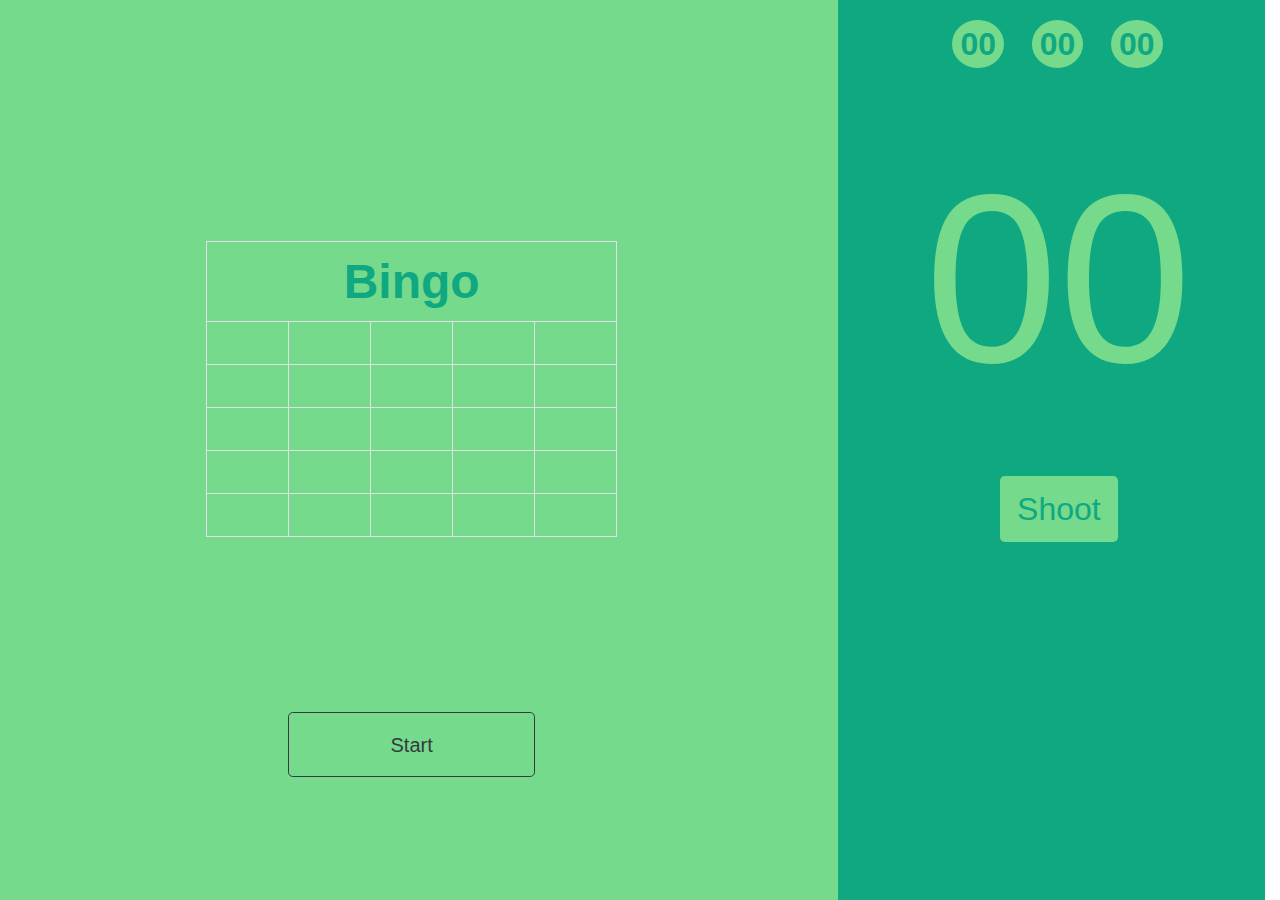
<file: index.html>
<html>
    <head>
        <title>Bingo</title>
        <link rel="stylesheet" href="style.css">
        <link rel="stylesheet" href="https://stackpath.bootstrapcdn.com/bootstrap/4.3.1/css/bootstrap.min.css" integrity="sha384-ggOyR0iXCbMQv3Xipma34MD+dH/1fQ784/j6cY/iJTQUOhcWr7x9JvoRxT2MZw1T" crossorigin="anonymous">
    </head>
    <body>
       <div class="row" id="main">
          <div class="col-md-8" id="mainWindow">
            <div id="table">
                <table class="table table-bordered" id="tab">
                   <tr>
                       <th colspan="5" class="text-center">Bingo</th>
                   </tr>
                   <tr>
                       <td class="text-center" contenteditable="true"></td>
                       <td class="text-center" contenteditable="true"></td>
                       <td class="text-center" contenteditable="true"></td>
                       <td class="text-center" contenteditable="true"></td>
                       <td class="text-center" contenteditable="true"></td>
                   </tr>
                   <tr>
                       <td class="text-center" contenteditable="true"></td>
                       <td class="text-center" contenteditable="true"></td>
                       <td class="text-center" contenteditable="true"></td>
                       <td class="text-center" contenteditable="true"></td>
                       <td class="text-center" contenteditable="true"></td>
                   </tr>
                   <tr>
                       <td class="text-center" contenteditable="true"></td>
                       <td class="text-center" contenteditable="true"></td>
                       <td class="text-center" contenteditable="true"></td>
                       <td class="text-center" contenteditable="true"></td>
                       <td class="text-center" contenteditable="true"></td>
                   </tr>
                   <tr>
                       <td class="text-center" contenteditable="true"></td>
                       <td class="text-center" contenteditable="true"></td>
                       <td class="text-center" contenteditable="true"></td>
                       <td class="text-center" contenteditable="true"></td>
                       <td class="text-center" contenteditable="true"></td>
                   </tr>
                   <tr>
                    <td class="text-center" contenteditable="true"></td>
                    <td class="text-center" contenteditable="true"></td>
                    <td class="text-center" contenteditable="true"></td>
                    <td class="text-center" contenteditable="true"></td>
                    <td class="text-center" contenteditable="true"></td>
                </tr>
                </table>
            </div>
            <button id="button1" type="button" class="btn btn-outline-dark btn-lg">Start</button>
          </div>
          <div class="col-md-4" id="SubWindow">
           <div id="timer">
             <b id="minutes">00</b>
             <b id="seconds">00</b>
             <b id="milliSeconds">00</b>
             <!-- <button id="bingoButton" type="button" class="btn btn-outline-white btn-lg">Bingo</button> -->
           </div>
           <h1 id="randomNumber">00</h1>
           <button id="shootButton" type="button" class="btn btn-lg">Shoot</button>
          </div>
       </div> 
   </body>
   <script src="https://ajax.googleapis.com/ajax/libs/jquery/3.4.1/jquery.min.js"></script>
   <script src="app.js"></script>
</html>
</file>
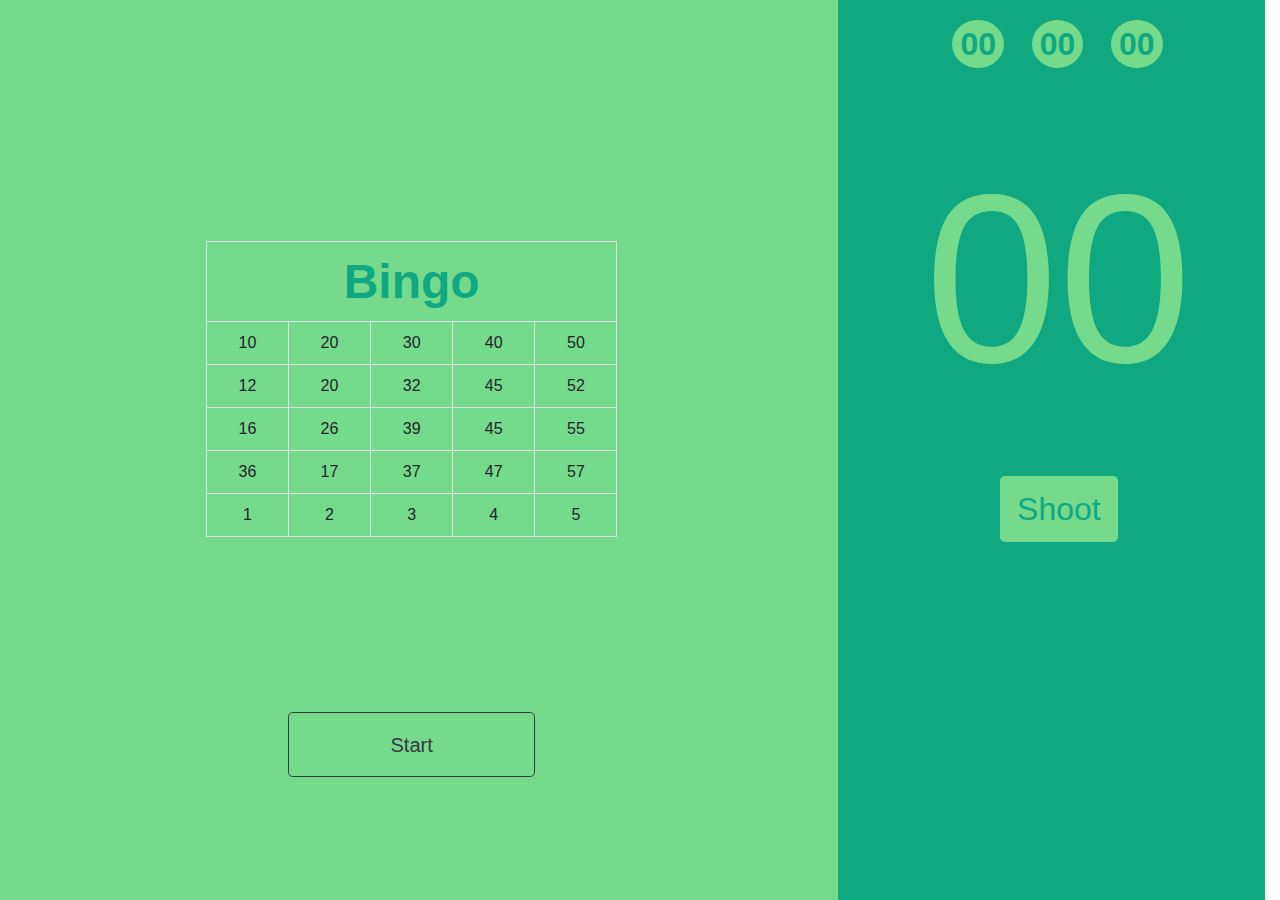
<file: bingo.html>
<html>
    <head>
        <title>Bingo</title>
        <link rel="stylesheet" href="style.css">
        <link rel="stylesheet" href="https://stackpath.bootstrapcdn.com/bootstrap/4.3.1/css/bootstrap.min.css" integrity="sha384-ggOyR0iXCbMQv3Xipma34MD+dH/1fQ784/j6cY/iJTQUOhcWr7x9JvoRxT2MZw1T" crossorigin="anonymous">
    </head>
    <body>
       <div class="row" id="main">
          <div class="col-md-8" id="mainWindow">
            <div id="table">
                <table class="table table-bordered" id="tab">
                   <tr>
                       <th colspan="5" class="text-center">Bingo</th>
                   </tr>
                   <tr>
                       <td class="text-center" contenteditable="true">10</td>
                       <td class="text-center" contenteditable="true">20</td>
                       <td class="text-center" contenteditable="true">30</td>
                       <td class="text-center" contenteditable="true">40</td>
                       <td class="text-center" contenteditable="true">50</td>
                   </tr>
                   <tr>
                       <td class="text-center" contenteditable="true">12</td>
                       <td class="text-center" contenteditable="true">20</td>
                       <td class="text-center" contenteditable="true">32</td>
                       <td class="text-center" contenteditable="true">45</td>
                       <td class="text-center" contenteditable="true">52</td>
                   </tr>
                   <tr>
                       <td class="text-center" contenteditable="true">16</td>
                       <td class="text-center" contenteditable="true">26</td>
                       <td class="text-center" contenteditable="true">39</td>
                       <td class="text-center" contenteditable="true">45</td>
                       <td class="text-center" contenteditable="true">55</td>
                   </tr>
                   <tr>
                       <td class="text-center" contenteditable="true">36</td>
                       <td class="text-center" contenteditable="true">17</td>
                       <td class="text-center" contenteditable="true">37</td>
                       <td class="text-center" contenteditable="true">47</td>
                       <td class="text-center" contenteditable="true">57</td>
                   </tr>
                   <tr>
                    <td class="text-center" contenteditable="true">1</td>
                    <td class="text-center" contenteditable="true">2</td>
                    <td class="text-center" contenteditable="true">3</td>
                    <td class="text-center" contenteditable="true">4</td>
                    <td class="text-center" contenteditable="true">5</td>
                </tr>
                </table>
            </div>
            <button id="button1" type="button" class="btn btn-outline-dark btn-lg">Start</button>
          </div>
          <div class="col-md-4" id="SubWindow">
           <div id="timer">
             <b id="minutes">00</b>
             <b id="seconds">00</b>
             <b id="milliSeconds">00</b>
             <!-- <button id="bingoButton" type="button" class="btn btn-outline-white btn-lg">Bingo</button> -->
           </div>
           <h1 id="randomNumber">00</h1>
           <button id="shootButton" type="button" class="btn btn-lg">Shoot</button>
          </div>
       </div> 
   </body>
   <script src="https://ajax.googleapis.com/ajax/libs/jquery/3.4.1/jquery.min.js"></script>
   <script src="app.js"></script>
</html>
</file>
<file: style.css>
#main{
  height: 100vh;  
  width: 100%;
}
#mainWindow{
    background-color: #75DA8B;
}
#subWindow{
    background-color: #10A881;
}
#table{
    /* background: #A3CB37; */
    width: 50%;
    height: 70%;
    margin-top: 10%;
    margin-left: 25%;
    display: flex;
    align-items: center;
    justify-content: center;
}
table{
    width: 100%; 
 border-color: #10A881;
}
th{
    justify-content: center;
    color: #10A881;
    font-size: 3em;
}

#button1{
    margin-left: 35%;
    padding:2% 5% 2% 5%;
    width: 30%;
    
}

#button1:active {
    box-shadow: 0 2px 0 #006599;
    transform: translateY(5px);
  }

#button1:hover{
    animation: shadow-pulse 1s infinite;
}

  @keyframes shadow-pulse
{
  0% {
    box-shadow: 0 0 0 0px rgba(0, 0, 0, 0.2);
  }
  100% {
    box-shadow: 0 0 0 35px rgba(0, 0, 0, 0);
  }
}
  
#timer{
    height: 15%;
    /* background-color: aliceblue; */
    position: relative;
}

#minutes{
  margin-top: 5%;
  margin-left: 25%;
  font-size: 2em;
  position: absolute;
  background-color: #75DA8B;
  padding-right: 2%;
  padding-left: 2%;
  border-radius: 50%;
  color: #10A881;
}

#seconds{
  margin-top: 5%;
  margin-left: 45%;
  font-size: 2em;
  position: absolute;
  color: #10A881;
  background-color: #75DA8B;
  padding-right: 2%;
  padding-left: 2%;
  border-radius: 50%;
}

#milliSeconds{
  margin-top: 5%;
  margin-left: 65%;
  font-size: 2em;
  position: absolute;
  color: #10A881;
  background-color: #75DA8B;
  padding-right: 2%;
  padding-left: 2%;
  border-radius: 50%;
}

@keyframes wiggle {
  0% { transform: rotate(0deg); }
 80% { transform: rotate(0deg); }
 85% { transform: rotate(90deg); }
 95% { transform: rotate(-90deg); }
100% { transform: rotate(0deg); }
}

#shootButton{
  background-color: #75DA8B;
  color: #10A881;
  margin-top: 10%;
  font-size: 2em;
  animation: wiggle .5s infinite;
  transform: translateY(5px);
  margin-left: 37%;
}

#randomNumber{
color: #75DA8B;
font-size: 15em;
margin-left: 18%;
}


#shootButton:hover{
  animation: shadow-pulse 1s infinite;
}
</file>
